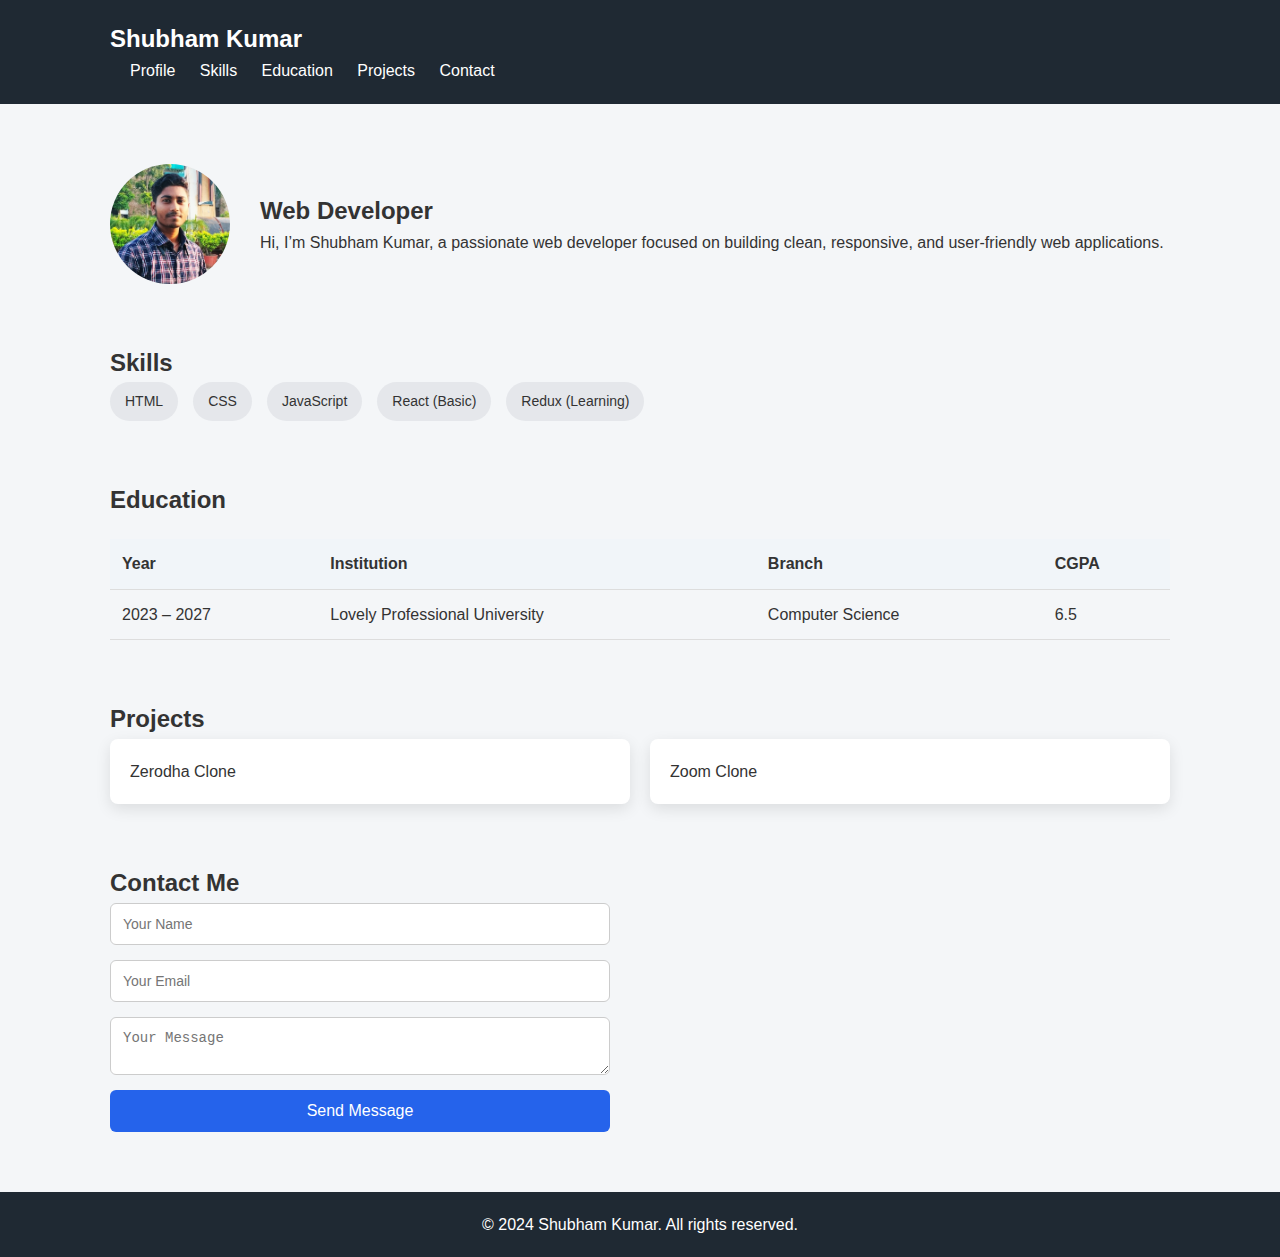
<file: index.html>
<!DOCTYPE html>
<html lang="en">
<head>
  <meta charset="UTF-8" />
  <meta name="viewport" content="width=device-width, initial-scale=1.0" />
  <title>Shubham Kumar | Portfolio</title>
  <link rel="stylesheet" href="styles.css" />
</head>
<body>

  <header class="header">
    <div class="container">
      <h1 class="logo">Shubham Kumar</h1>
      <nav class="nav">
        <a href="#profile">Profile</a>
        <a href="#skills">Skills</a>
        <a href="#education">Education</a>
        <a href="#projects">Projects</a>
        <a href="#contact">Contact</a>
      </nav>
    </div>
  </header>

  <main class="container">

    <section id="profile" class="section profile">
      <img src="profile.jpg" alt="Profile Photo" class="profile-img" />
      <div>
        <h2>Web Developer</h2>
        <p>
          Hi, I’m Shubham Kumar, a passionate web developer focused on building
          clean, responsive, and user-friendly web applications.
        </p>
      </div>
    </section>

    <section id="skills" class="section">
      <h2>Skills</h2>
      <ul class="skills-list">
        <li>HTML</li>
        <li>CSS</li>
        <li>JavaScript</li>
        <li>React (Basic)</li>
        <li>Redux (Learning)</li>
      </ul>
    </section>

    <section id="education" class="section">
      <h2>Education</h2>
      <table>
        <thead>
          <tr>
            <th>Year</th>
            <th>Institution</th>
            <th>Branch</th>
            <th>CGPA</th>
          </tr>
        </thead>
        <tbody>
          <tr>
            <td>2023 – 2027</td>
            <td>Lovely Professional University</td>
            <td>Computer Science</td>
            <td>6.5</td>
          </tr>
        </tbody>
      </table>
    </section>

    <section id="projects" class="section">
      <h2>Projects</h2>
      <div class="projects">
        <div class="project-card">Zerodha Clone</div>
        <div class="project-card">Zoom Clone</div>
      </div>
    </section>

    <section id="contact" class="section">
      <h2>Contact Me</h2>
      <form class="contact-form">
        <input type="text" placeholder="Your Name" required />
        <input type="email" placeholder="Your Email" required />
        <textarea placeholder="Your Message" required></textarea>
        <button type="submit">Send Message</button>
      </form>
    </section>

  </main>

  <footer class="footer">
    <p>© 2024 Shubham Kumar. All rights reserved.</p>
  </footer>
  <script src="script.js"></script>
</body>
</html>
</file>
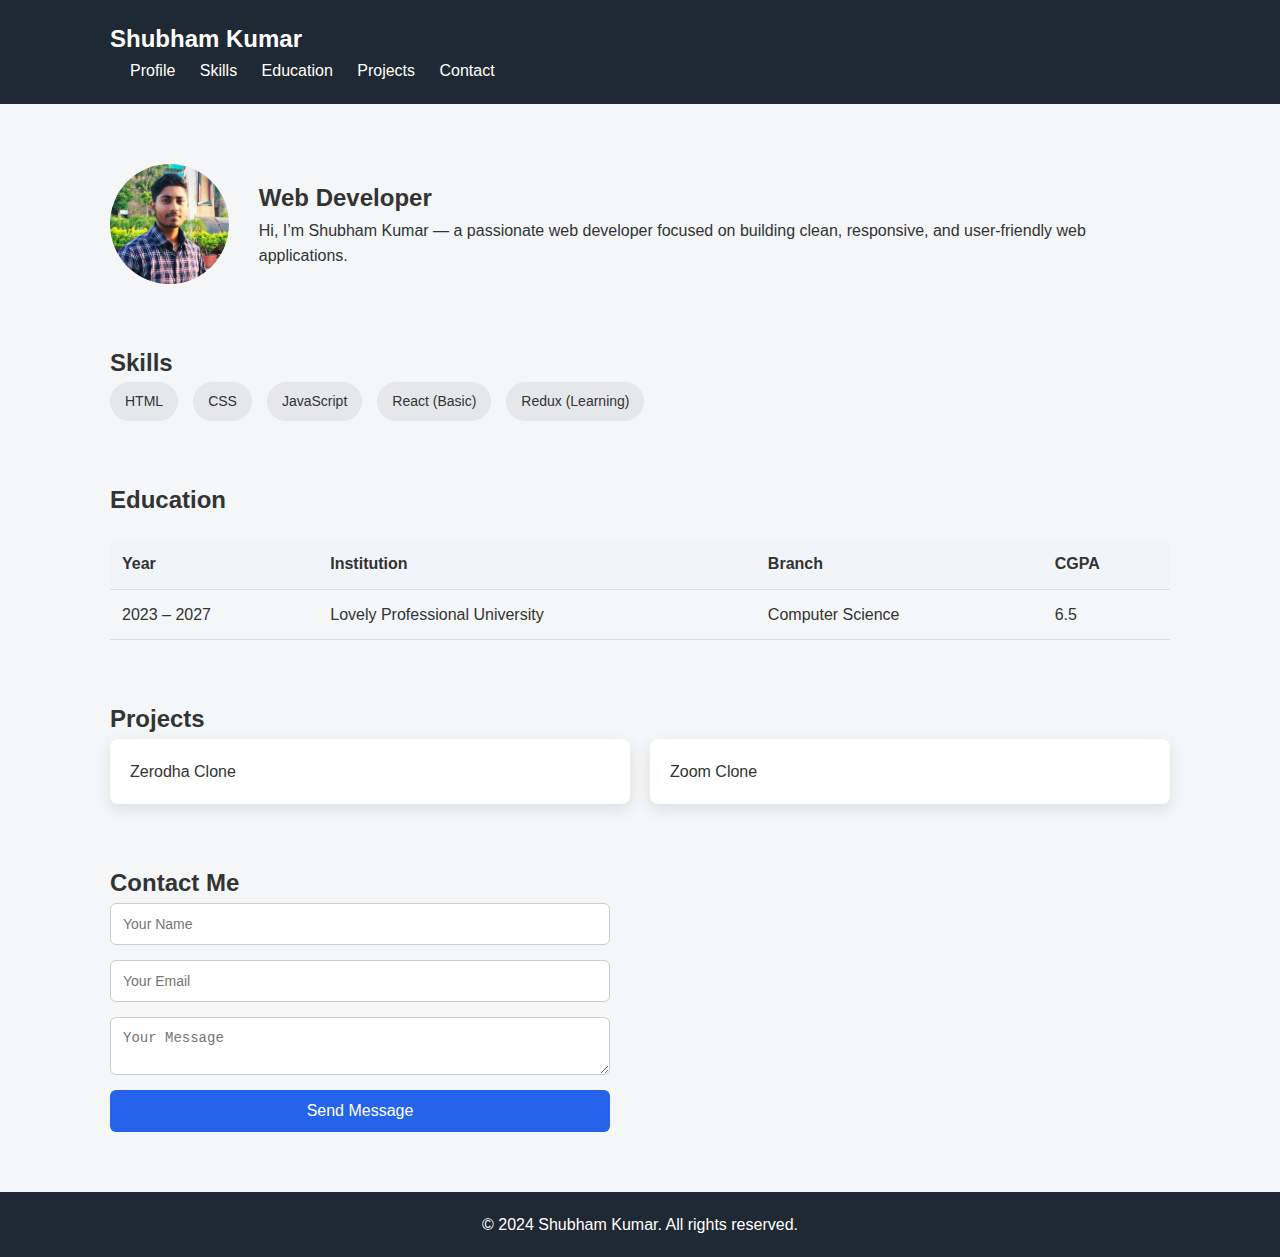
<file: portfolio.html>
<!DOCTYPE html>
<html lang="en">
<head>
  <meta charset="UTF-8" />
  <meta name="viewport" content="width=device-width, initial-scale=1.0" />
  <title>Shubham Kumar | Portfolio</title>
  <link rel="stylesheet" href="styles.css" />
</head>
<body>

  <header class="header">
    <div class="container">
      <h1 class="logo">Shubham Kumar</h1>
      <nav class="nav">
        <a href="#profile">Profile</a>
        <a href="#skills">Skills</a>
        <a href="#education">Education</a>
        <a href="#projects">Projects</a>
        <a href="#contact">Contact</a>
      </nav>
    </div>
  </header>

  <main class="container">

    <section id="profile" class="section profile">
      <img src="profile.jpg" alt="Profile Photo" class="profile-img" />
      <div>
        <h2>Web Developer</h2>
        <p>
          Hi, I’m Shubham Kumar — a passionate web developer focused on building
          clean, responsive, and user-friendly web applications.
        </p>
      </div>
    </section>

    <section id="skills" class="section">
      <h2>Skills</h2>
      <ul class="skills-list">
        <li>HTML</li>
        <li>CSS</li>
        <li>JavaScript</li>
        <li>React (Basic)</li>
        <li>Redux (Learning)</li>
      </ul>
    </section>

    <section id="education" class="section">
      <h2>Education</h2>
      <table>
        <thead>
          <tr>
            <th>Year</th>
            <th>Institution</th>
            <th>Branch</th>
            <th>CGPA</th>
          </tr>
        </thead>
        <tbody>
          <tr>
            <td>2023 – 2027</td>
            <td>Lovely Professional University</td>
            <td>Computer Science</td>
            <td>6.5</td>
          </tr>
        </tbody>
      </table>
    </section>

    <section id="projects" class="section">
      <h2>Projects</h2>
      <div class="projects">
        <div class="project-card">Zerodha Clone</div>
        <div class="project-card">Zoom Clone</div>
      </div>
    </section>

    <section id="contact" class="section">
      <h2>Contact Me</h2>
      <form class="contact-form">
        <input type="text" placeholder="Your Name" required />
        <input type="email" placeholder="Your Email" required />
        <textarea placeholder="Your Message" required></textarea>
        <button type="submit">Send Message</button>
      </form>
    </section>

  </main>

  <footer class="footer">
    <p>© 2024 Shubham Kumar. All rights reserved.</p>
  </footer>

</body>
</html>
</file>
<file: styles.css>
* {
  margin: 0;
  padding: 0;
  box-sizing: border-box;
}

body {
  font-family: "Segoe UI", Tahoma, Geneva, Verdana, sans-serif;
  background-color: #f4f6f8;
  color: #333;
  line-height: 1.6;
}

/* COMMON */
.container {
  max-width: 1100px;
  margin: auto;
  padding: 0 20px;
}

.section {
  margin: 60px 0;
}

/* HEADER */
.header {
  background: #1f2933;
  color: #fff;
  padding: 20px 0;
}

.logo {
  font-size: 24px;
}

.nav a {
  color: #fff;
  text-decoration: none;
  margin-left: 20px;
  font-weight: 500;
}

.nav a:hover {
  text-decoration: underline;
}

/* PROFILE */
.profile {
  display: flex;
  align-items: center;
  gap: 30px;
}

.profile-img {
  width: 120px;
  height: 120px;
  border-radius: 50%;
  object-fit: cover;
}

/* SKILLS */
.skills-list {
  display: flex;
  gap: 15px;
  flex-wrap: wrap;
  list-style: none;
}

.skills-list li {
  background: #e5e7eb;
  padding: 8px 15px;
  border-radius: 20px;
  font-size: 14px;
}

/* EDUCATION */
table {
  width: 100%;
  border-collapse: collapse;
  margin-top: 20px;
}

th, td {
  padding: 12px;
  border-bottom: 1px solid #ddd;
  text-align: left;
}

th {
  background: #f1f5f9;
}

/* PROJECTS */
.projects {
  display: grid;
  grid-template-columns: repeat(auto-fit, minmax(200px, 1fr));
  gap: 20px;
}

.project-card {
  background: #fff;
  padding: 20px;
  border-radius: 8px;
  box-shadow: 0 5px 15px rgba(0,0,0,0.1);
}

/* CONTACT */
.contact-form {
  max-width: 500px;
  display: flex;
  flex-direction: column;
  gap: 15px;
}

.contact-form input,
.contact-form textarea {
  padding: 12px;
  border: 1px solid #ccc;
  border-radius: 6px;
  font-size: 14px;
}

.contact-form button {
  padding: 12px;
  background: #2563eb;
  color: #fff;
  border: none;
  border-radius: 6px;
  font-size: 16px;
  cursor: pointer;
}

.contact-form button:hover {
  background: #1e40af;
}

/* FOOTER */
.footer {
  background: #1f2933;
  color: #fff;
  text-align: center;
  padding: 20px;
  margin-top: 40px;
}
</file>
